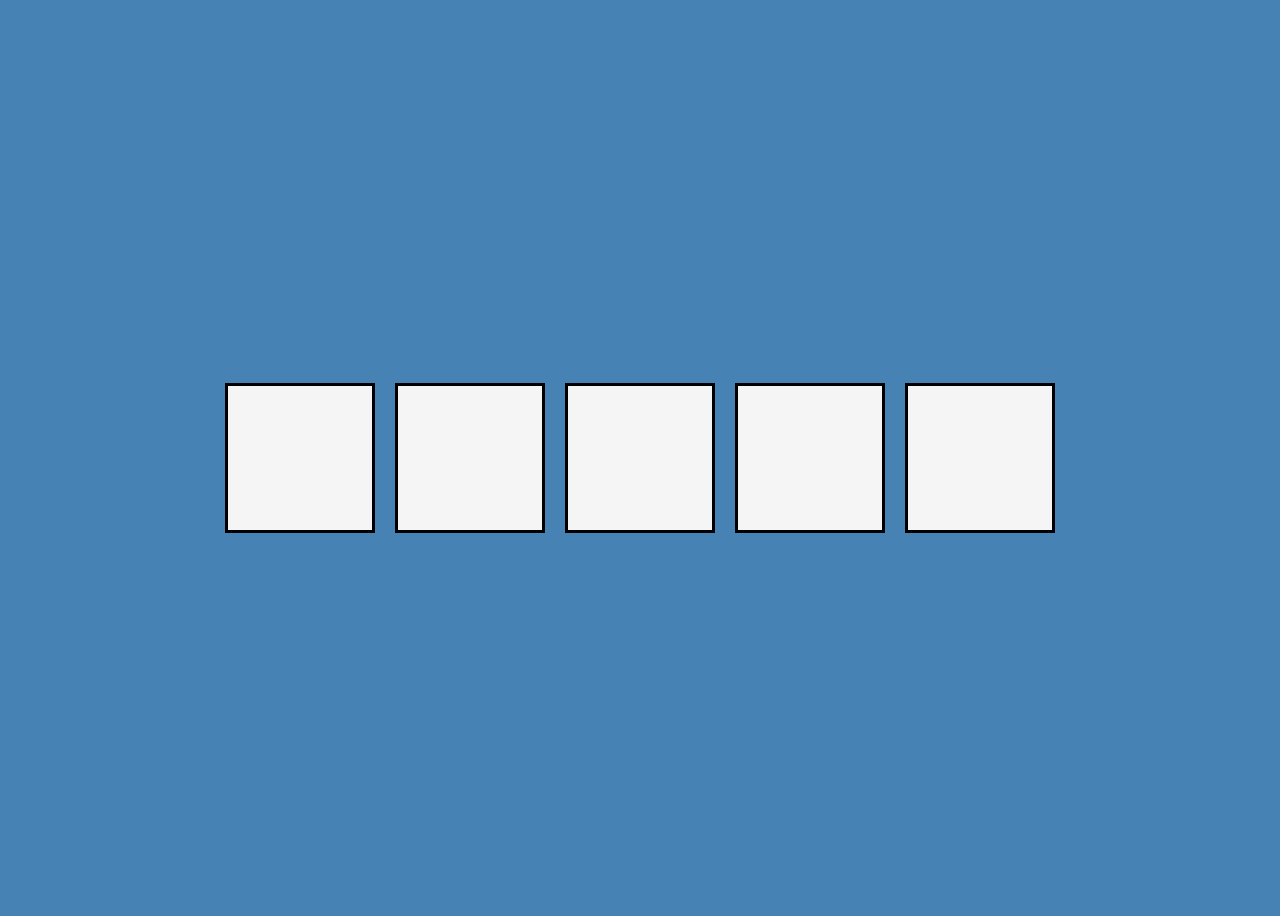
<file: drag-n-drop/index.html>
<!DOCTYPE html>
<html lang="en">
<head>
    <meta charset="UTF-8">
     <meta name="viewport" content="width=device-width, initial-scale=1.0">
     <!--  <link rel="stylesheet" href="https://cdnjs.cloudflare.com/ajax/libs/font-awesome/5.15.4/css/all.min.css" integrity="sha512-Fo3rlrZj/k7ujTnHg4CGR2D7kSs0v4LLanw2qksYuRlEzO+tcaEPQogQ0KaoGN26/zrn20ImR1DfuLWnOo7aBA==" crossorigin="anonymous" referrerpolicy="no-referrer" /> -->
     <link rel="stylesheet" href="style.css">
    <title>Drag N Drop</title>
</head>
<body>
    <div class="empty">
        <div class="fill" draggable="true"></div>
    </div>
    <div class="empty"></div>
    <div class="empty"></div>
    <div class="empty"></div>
    <div class="empty"></div>

    <script src="script.js "></script>
</body>
</html>
</file>
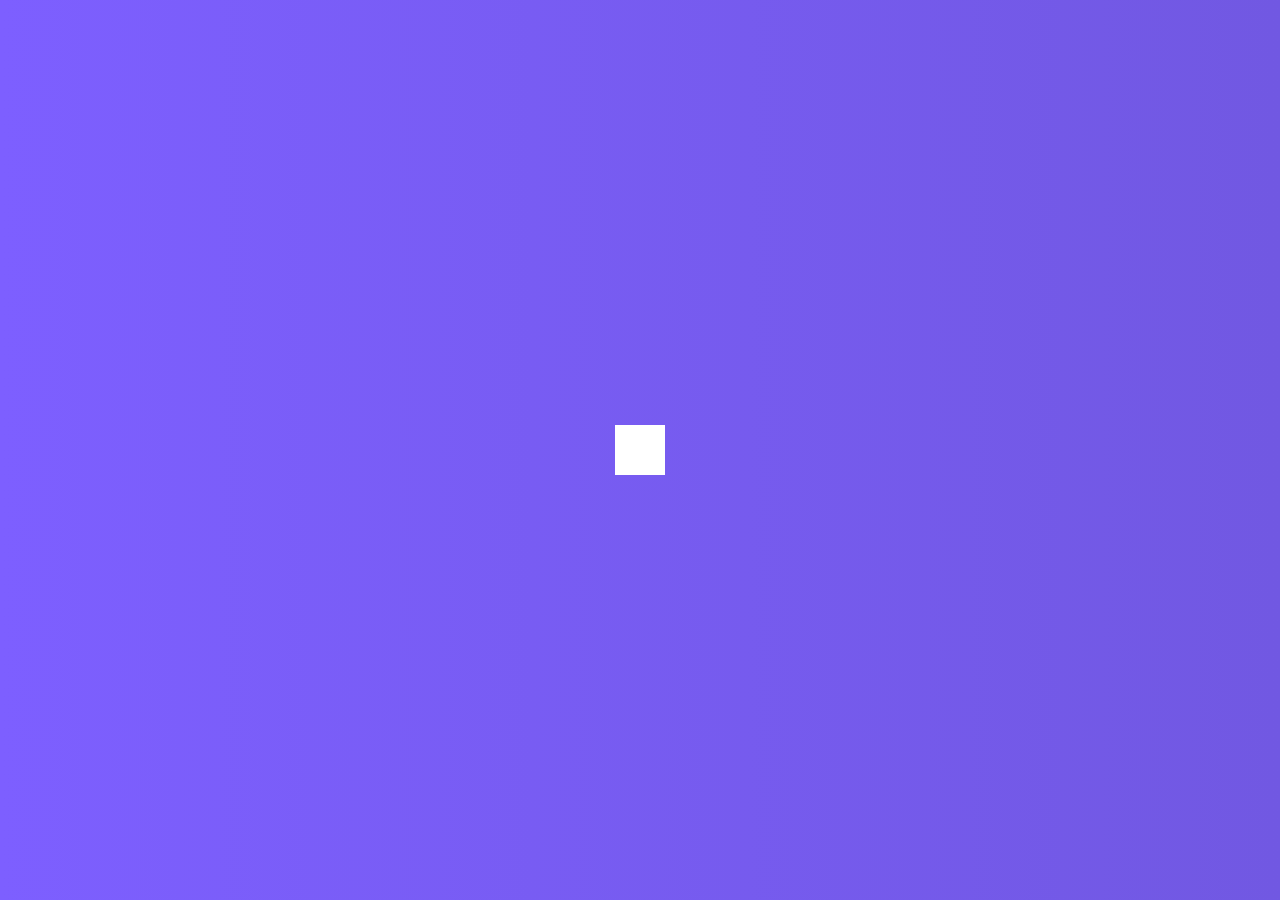
<file: hidden-search/index.html>
<!DOCTYPE html>
<html lang="en">
<head>
    <meta charset="UTF-8">
     <meta name="viewport" content="width=device-width, initial-scale=1.0">
     <link rel="stylesheet" href="https://cdnjs.cloudflare.com/ajax/libs/font-awesome/5.15.3/css/all.min.css" integrity="sha512-iBBXm8fW90+nuLcSKlbmrPcLa0OT92xO1BIsZ+ywDWZCvqsWgccV3gFoRBv0z+8dLJgyAHIhR35VZc2oM/gI1w==" crossorigin="anonymous" referrerpolicy="no-referrer" />
     <link rel="stylesheet" href="style.css">
    <title>Hidden Search Widget</title>
</head>
<body>
    <div class="search">
        <input type="text" class="input" placeholder="Search...">
        <button class="btn">
            <i class="fas fa-search"></i>
        </button>
    </div>

    <script src="script.js "></script>
</body>
</html>
</file>
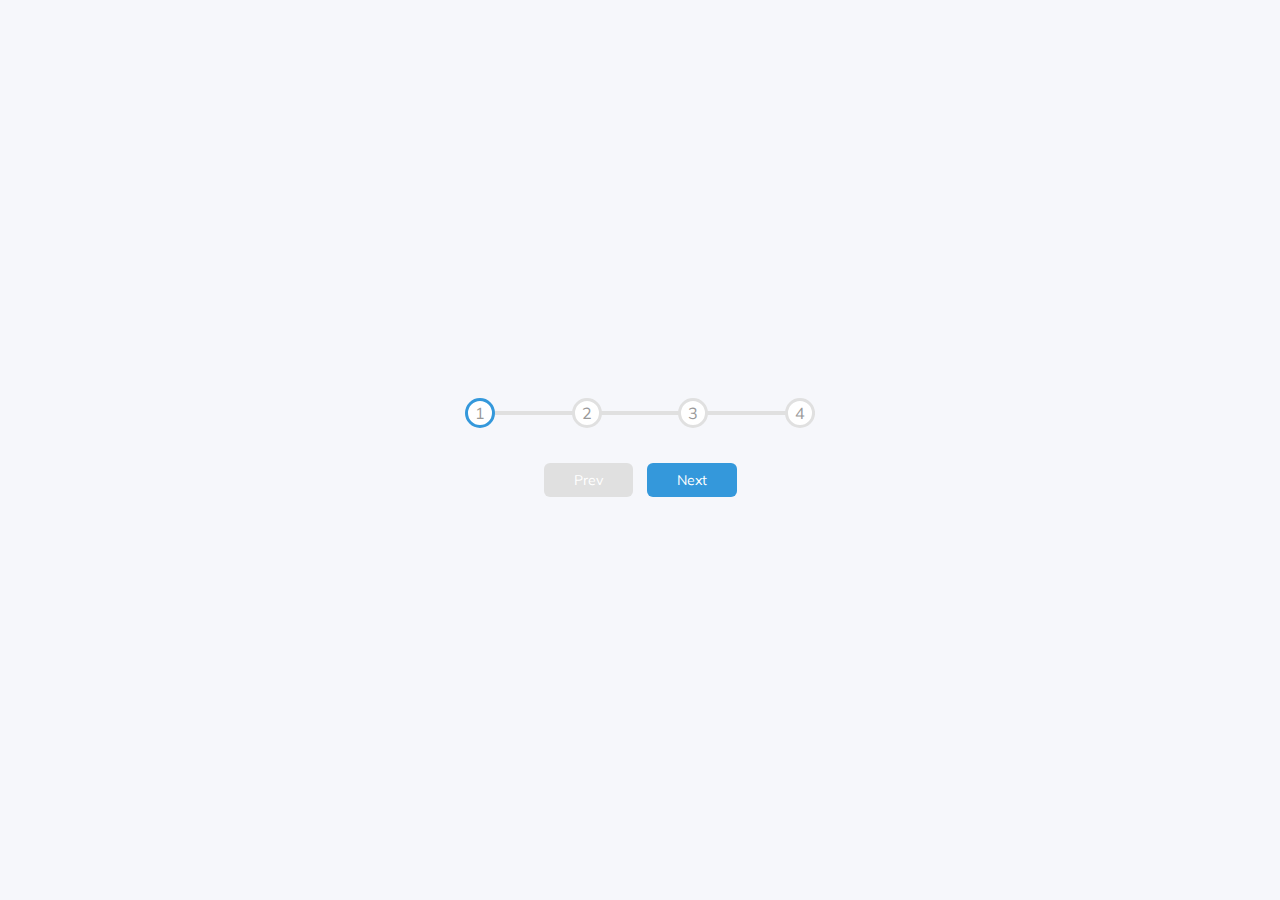
<file: progress-steps/index.html>
<!DOCTYPE html>
<html lang="en">
<head>
    <meta charset="UTF-8">
     <meta name="viewport" content="width=device-width, initial-scale=1.0">
     <!--  <link rel="stylesheet" href="https://cdnjs.cloudflare.com/ajax/libs/font-awesome/5.15.4/css/all.min.css" integrity="sha512-Fo3rlrZj/k7ujTnHg4CGR2D7kSs0v4LLanw2qksYuRlEzO+tcaEPQogQ0KaoGN26/zrn20ImR1DfuLWnOo7aBA==" crossorigin="anonymous" referrerpolicy="no-referrer" /> -->
     <link rel="stylesheet" href="style.css">
    <title>Progress Steps</title>
</head>
<body>
    <div class="container">
        <div class="progress-container">
            <div class="progress" id="progress"></div>
            <div class="circle active">1</div>
            <div class="circle">2</div>
            <div class="circle">3</div>
            <div class="circle">4</div>
        </div>

        <button class="btn" id="prev" disabled>Prev</button>
        <button class="btn" id="next" >Next</button>
    </div>

    <script src="script.js "></script>
</body>
</html>
</file>
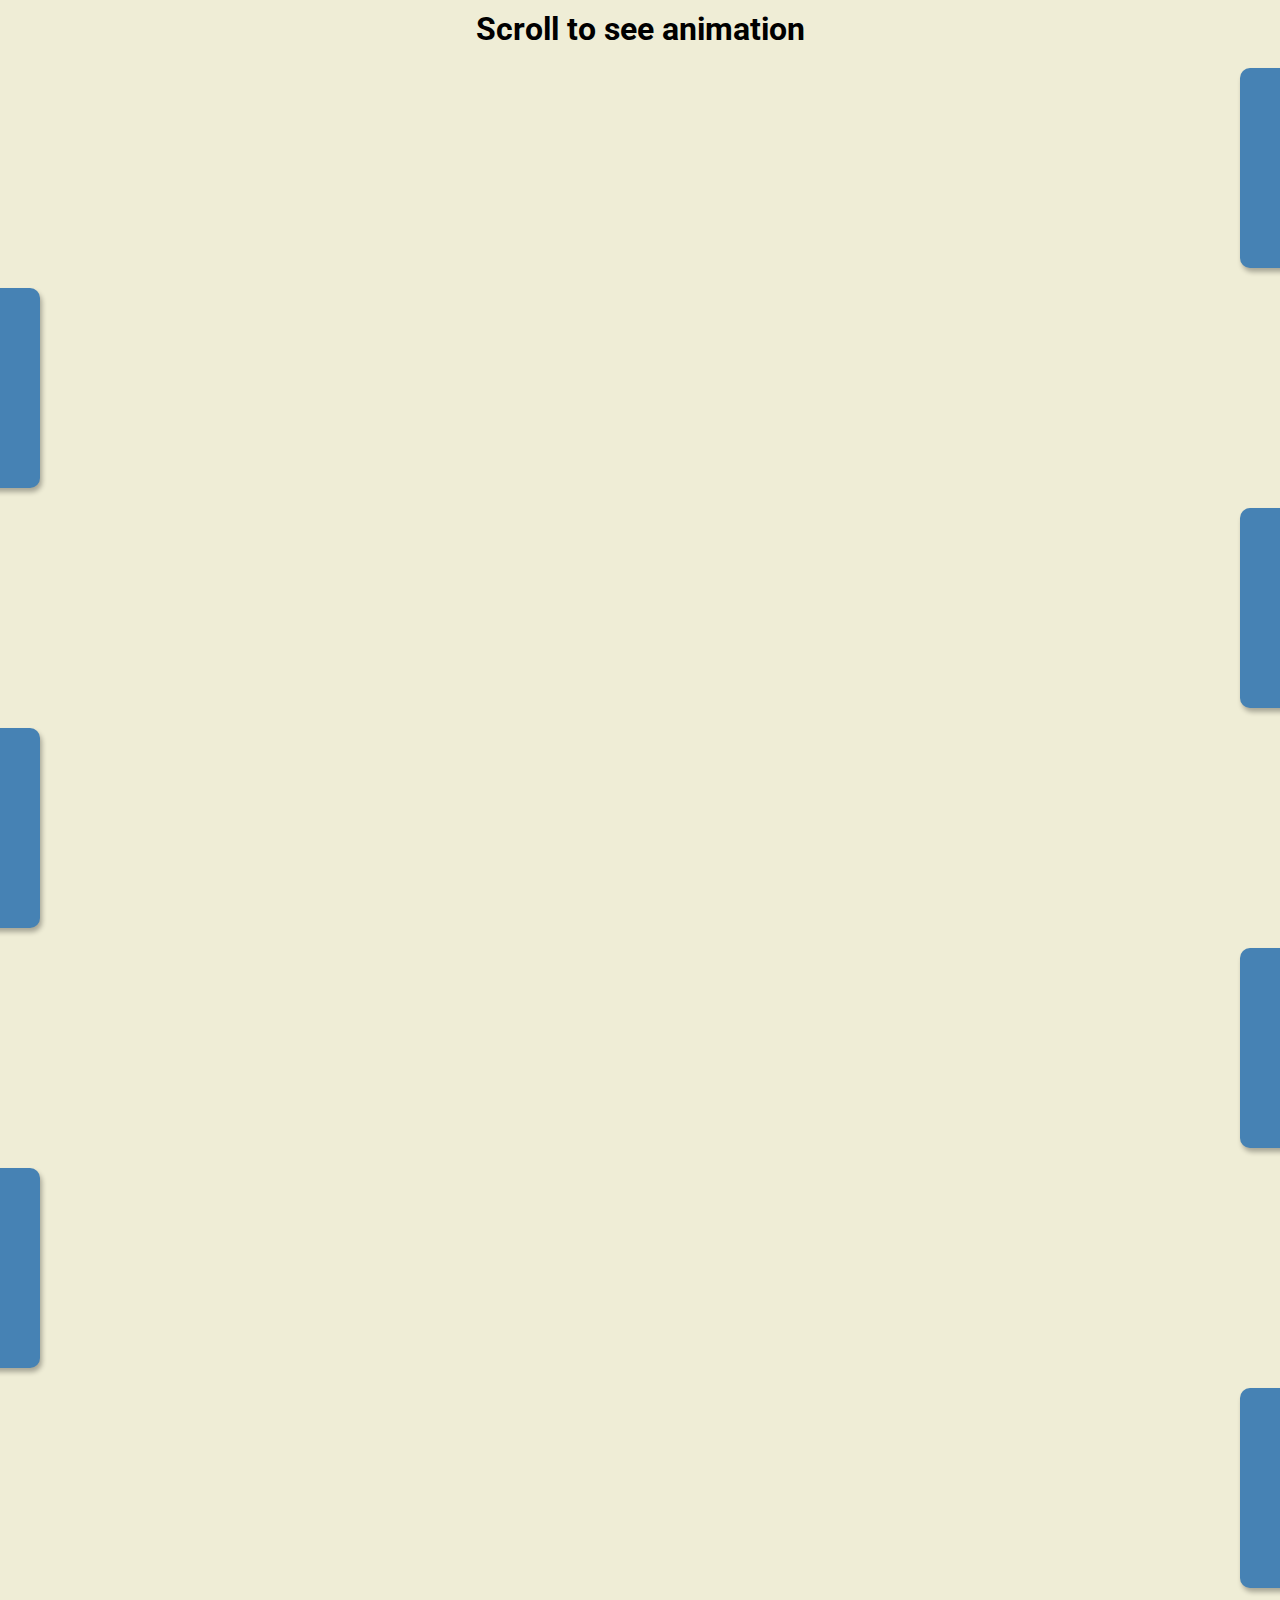
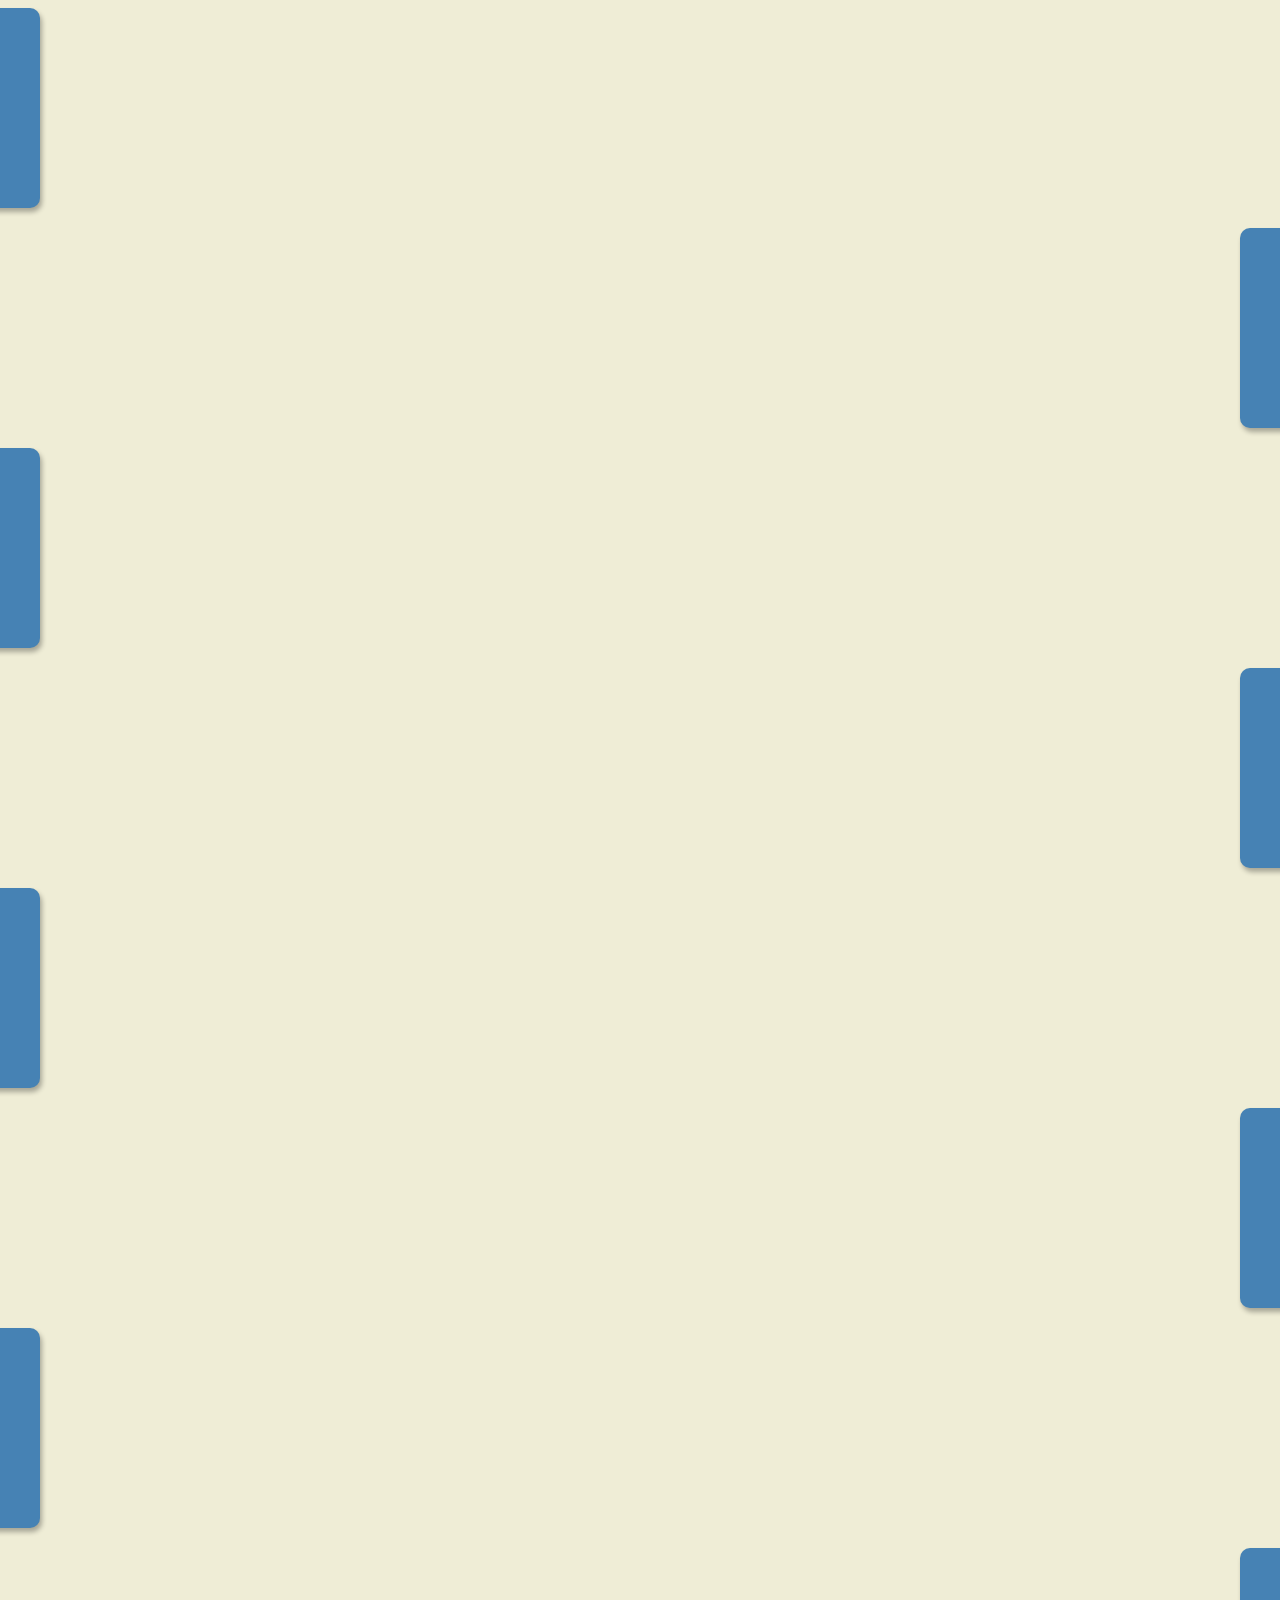
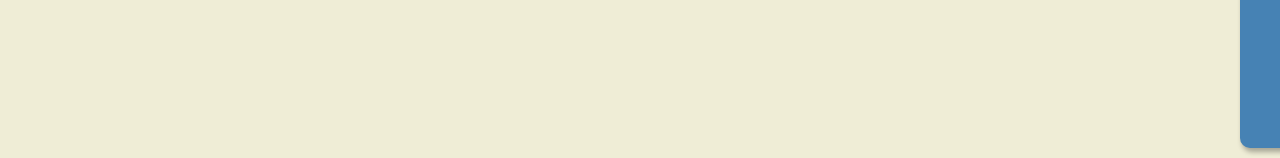
<file: scroll-animation/index.html>
<!DOCTYPE html>
<html lang="en">
<head>
    <meta charset="UTF-8">
     <meta name="viewport" content="width=device-width, initial-scale=1.0">
     <!--  <link rel="stylesheet" href="https://cdnjs.cloudflare.com/ajax/libs/font-awesome/5.15.4/css/all.min.css" integrity="sha512-Fo3rlrZj/k7ujTnHg4CGR2D7kSs0v4LLanw2qksYuRlEzO+tcaEPQogQ0KaoGN26/zrn20ImR1DfuLWnOo7aBA==" crossorigin="anonymous" referrerpolicy="no-referrer" /> -->
     <link rel="stylesheet" href="style.css">
    <title>Scroll Animation</title>
</head>
<body>
    <h1>Scroll to see animation</h1>
    <div class="box"><h2>Content</h2></div>
    <div class="box"><h2>Content</h2></div>
    <div class="box"><h2>Content</h2></div>
    <div class="box"><h2>Content</h2></div>
    <div class="box"><h2>Content</h2></div>
    <div class="box"><h2>Content</h2></div>
    <div class="box"><h2>Content</h2></div>
    <div class="box"><h2>Content</h2></div>
    <div class="box"><h2>Content</h2></div>
    <div class="box"><h2>Content</h2></div>
    <div class="box"><h2>Content</h2></div>
    <div class="box"><h2>Content</h2></div>
    <div class="box"><h2>Content</h2></div>
    <div class="box"><h2>Content</h2></div>
    <div class="box"><h2>Content</h2></div>

    <script src="script.js "></script>
</body>
</html>
</file>
<file: drag-n-drop/style.css>
* {
    box-sizing: border-box;
}

body {
    background-color: steelblue;
    font-family: 'Roboto', sans-serif;
    display: flex;
    align-items: center; 
    justify-content: center;
    height: 100vh; 
    overflow: hidden; 
    margin 0; 
}
.empty {
    height: 150px;
    width: 150px;
    margin: 10px;
    border: solid 3px black;
    background: whitesmoke;
}

.fill {
    background-image: url('https://source.unsplash.com/random/150x150');
    height: 145px;
    width: 145px;
    cursor: pointer;
}

.hold {
    border: solid 5px #ccc;
    border-color: white;
    border-style: dashed;

}

.hovered {
    background-color: #333;
}

@media(max-width: 800px) {
    body {
        flex-direction: column;
    }

}
</file>
<file: hidden-search/style.css>
@import url("https://fonts.googleapis.com/css2?family=Roboto:wght@400;700&display=swap");

* {
  box-sizing: border-box;
}

body {
  background-image: linear-gradient(90deg, #7d5fff, #7158e2);
  font-family: "Roboto", sans-serif;
  display: flex;
  align-items: center;
  justify-content: center;
  height: 100vh;
  overflow: hidden;
  margin: 0;
}

.search {
  position: relative;
  height: 50px;
}

.search .input {
  background-color: #fff;
  border: 0;
  font-size: 18px;
  padding: 15px;
  height: 50px;
  width: 50px;
  transition: width 0.3s ease;
}

.btn {
  background-color: #fff;
  border: 0;
  cursor: pointer;
  font-size: 24px;
  position: absolute;
  top: 0;
  left: 0;
  height: 50px;
  width: 50px;
  transition: transform 0.3s ease;
}

.btn:focus,
.input:focus {
  outline: none;
}

.search.active .input {
  width: 200px;
}

.search.active .btn {
  transform: translateX(190px);
}
</file>
<file: progress-steps/style.css>
@import url('https://fonts.googleapis.com/css?family=Muli&display=swap');

:root {
    --line-border-fill: #3498db;
    --line-border-empty: #e0e0e0;
}

* {
    box-sizing: border-box;
}

body {
    background-color: #f6f7fb;
    font-family: 'Muli', sans-serif;
    display: flex;
    align-items: center; 
    justify-content: center;
    height: 100vh; 
    overflow: hidden; 
    margin: 0; 
}

.container {
    text-align: center;
}

.progress-container {
    display: flex;
    justify-content: space-between;
    position: relative;
    margin-bottom: 30px;
    max-width: 100%;
    width: 350px;
}

.progress-container::before {
    content: '';
    background-color: var(--line-border-empty);
    position: absolute;
    top: 50%;
    left: 0;
    transform: translateY(-50%);
    height: 4px;
    width: 100%;
    z-index: -1;

}

.progress {
    background-color: var(--line-border-fill);
    position: absolute;
    top: 50%;
    left: 0;
    transform: translateY(-50%);
    height: 4px;
    width: 0%;
    z-index: -1;
    transition: 0.4s ease;

}

.circle {
    background-color: white;
    color: #999;
    border-radius: 50%;
    height: 30px;
    width: 30px;
    display: flex;
    align-items: center;
    justify-content: center;
    border: 3px solid var(--line-border-empty);
    transition:  0.4s ease;

}

.circle.active {
    border-color: var(--line-border-fill);
}

.btn {
    background-color: var(--line-border-fill);
    color: white;
    border: 0;
    border-radius: 6px;
    cursor: pointer;
    font-family: inherit;
    padding: 8px 30px;
    margin: 5px;
    font-size: 14px;

}

.btn:active {
    transform: scale(0.98);

}

.btn:focus {
    outline: 0;

}

.btn:disabled {
    background-color: var(--line-border-empty);
    cursor: not-allowed;

}
</file>
<file: scroll-animation/style.css>
@import url("https://fonts.googleapis.com/css2?family=Roboto:wght@400;700&display=swap");

* {
  box-sizing: border-box;
}

body {
  background-color: #efedd6;
  font-family: "Roboto", sans-serif;
  display: flex;
  flex-direction: column;
  align-items: center;
  justify-content: center;
  margin: 0;
}

h1 {
  margin: 10px;
}

.box {
  background-color: steelblue;
  color: white;
  display: flex;
  align-items: center;
  justify-content: center;
  width: 400px;
  height: 200px;
  margin: 10px;
  border-radius: 10px;
  box-shadow: 2px 4px 5px rgba(0, 0, 0, 0.3);
  transform: translateX(200%);
  transition: transform 0.4s ease;
  overflow-x: hidden;
}

.box:nth-of-type(even) {
  transform: translateX(-200%);
}

.box.show {
  transform: translateX(0);
}

.box h2 {
  font-size: 45px;
}
</file>
